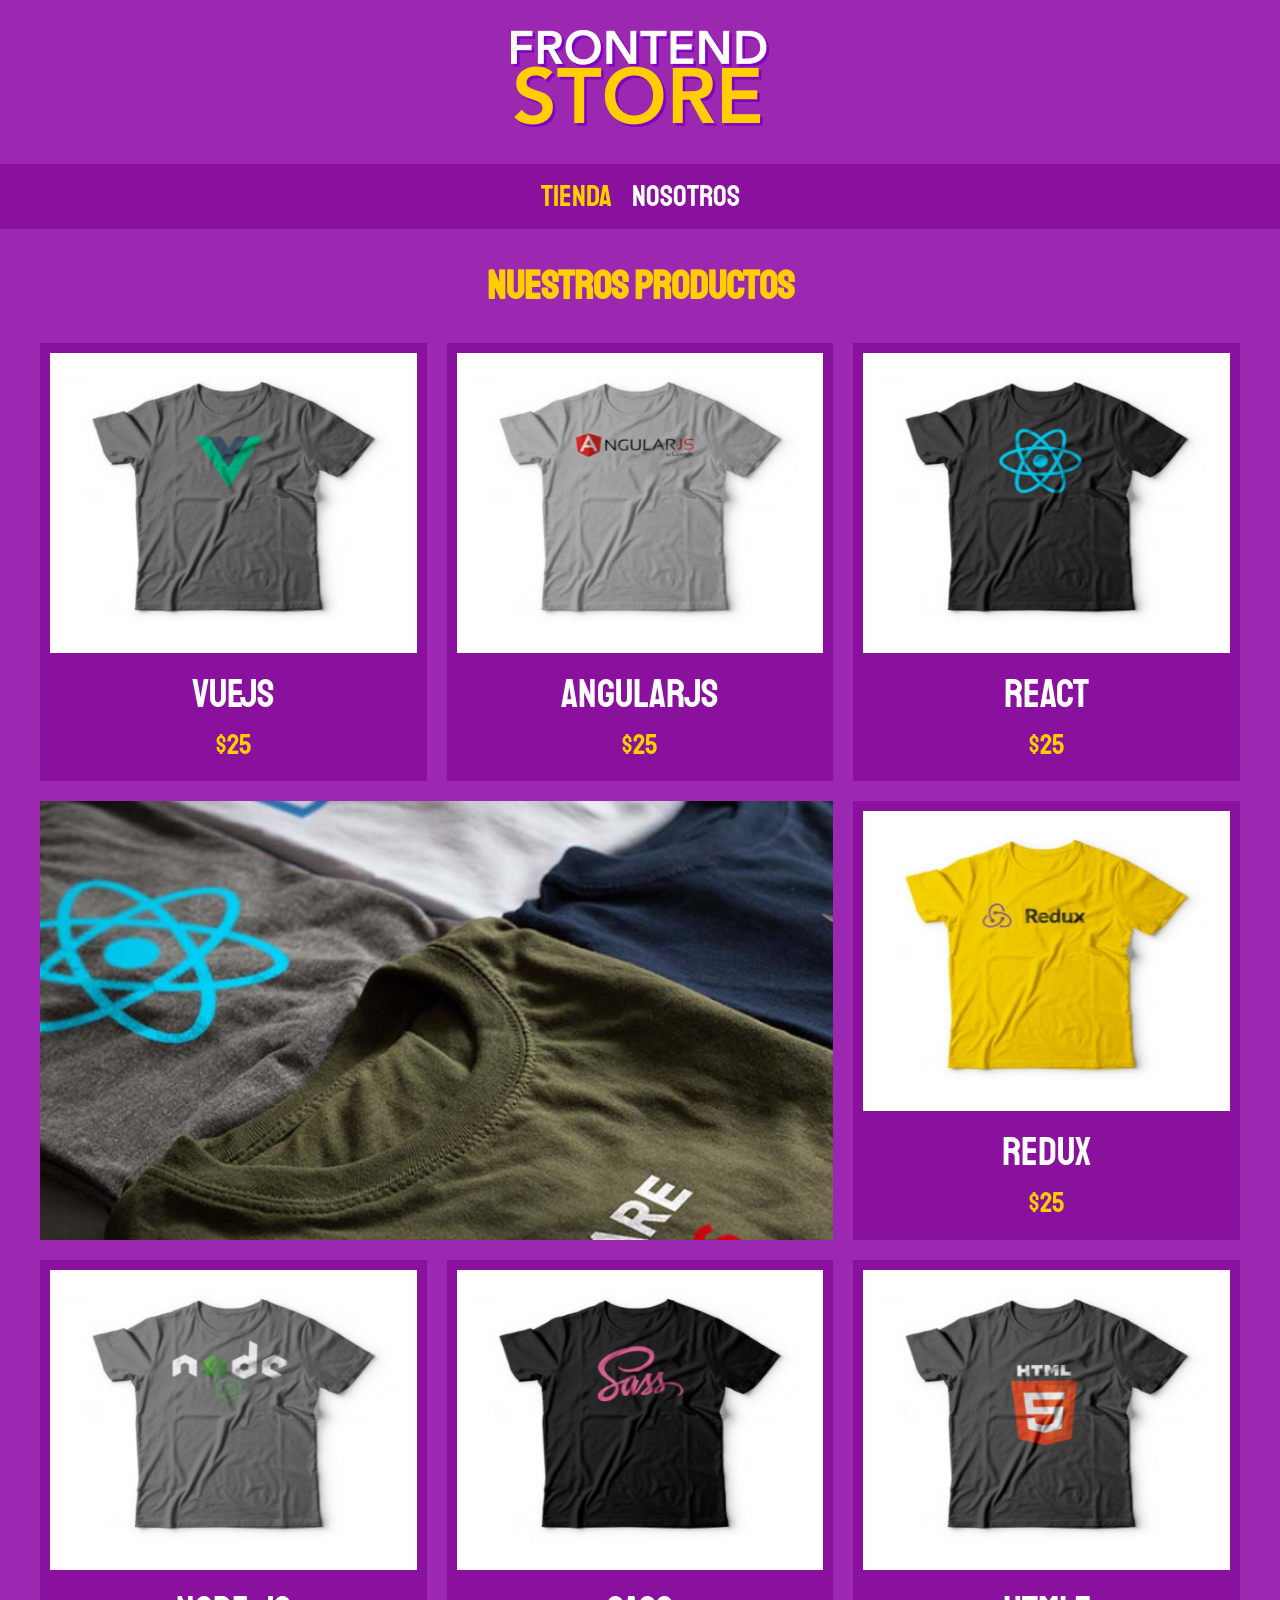
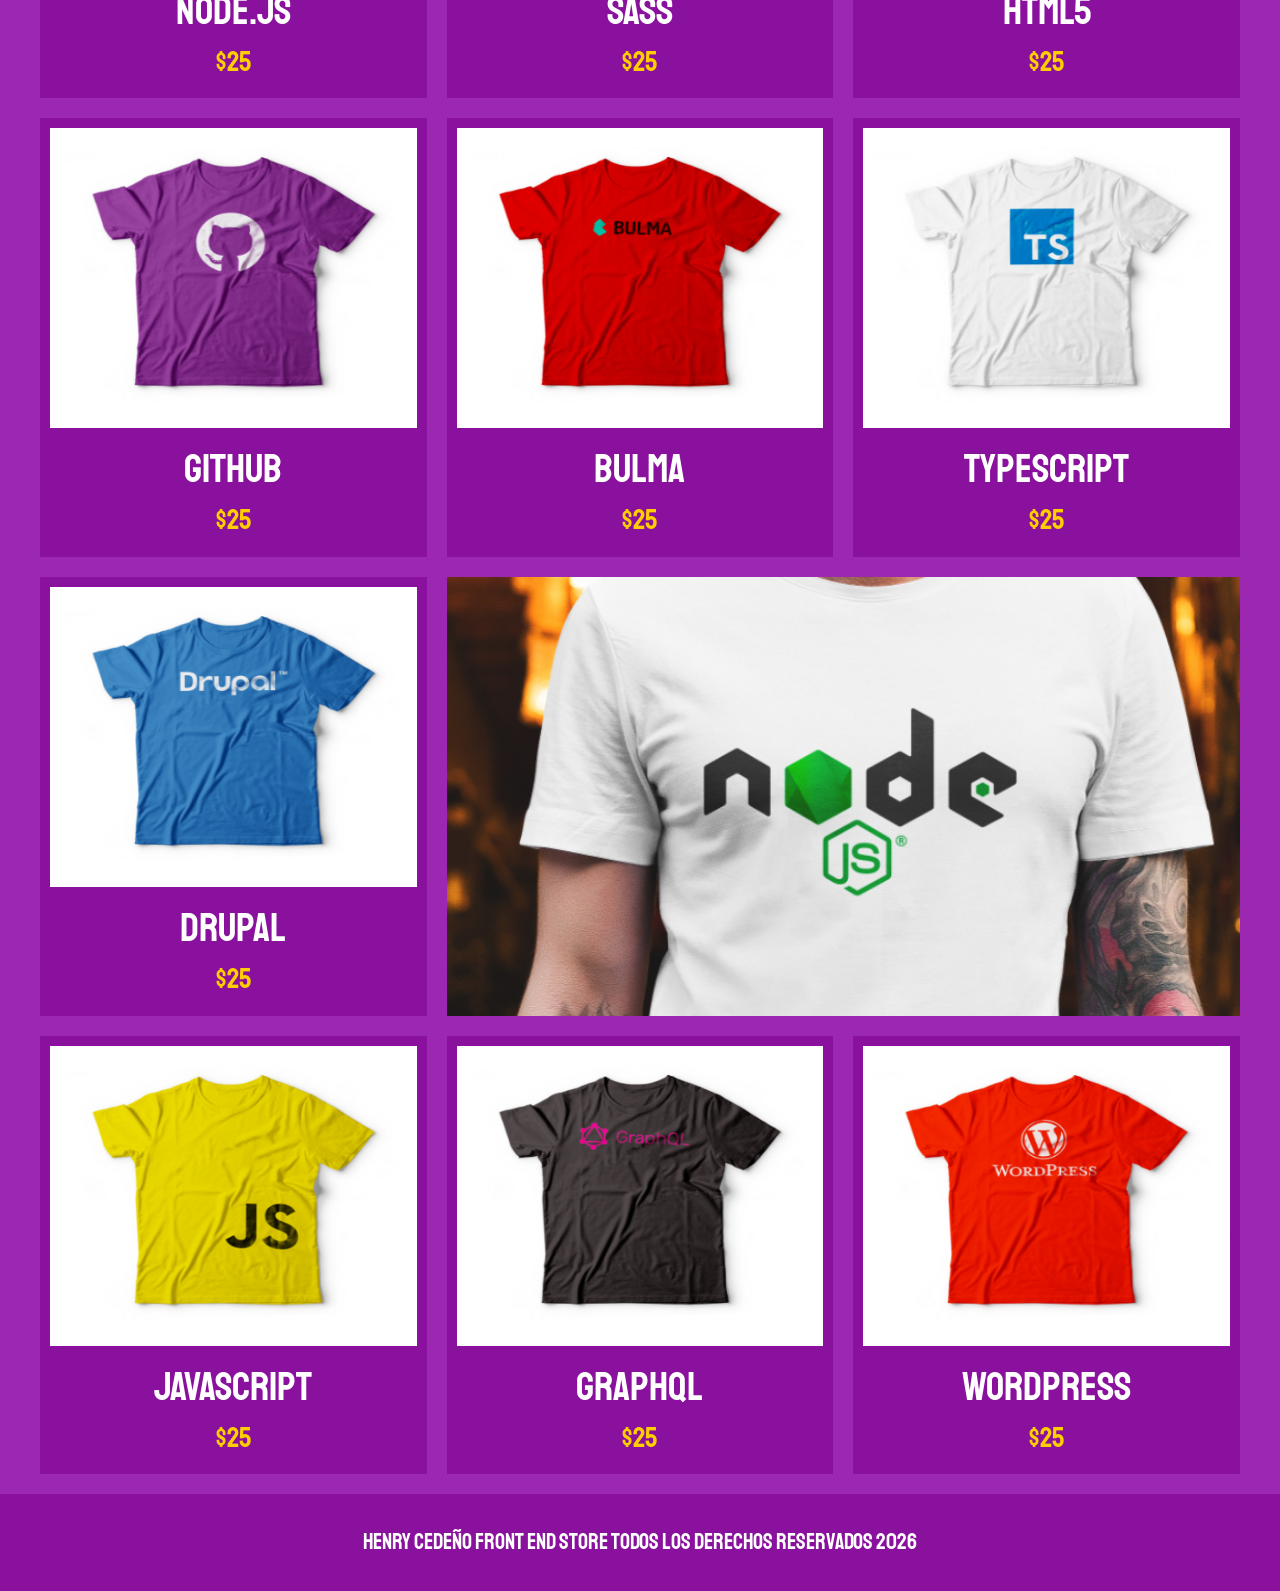
<file: index.html>
<!DOCTYPE html>
<html lang="en">
<head>
    <meta charset="UTF-8">
    <meta name="viewport" content="width=device-width, initial-scale=1.0">
    <title>Front End Store</title>
    <link href="normalize.css" rel="stylesheet">
    <link href="Style.css" rel="stylesheet">
    <link rel="preconnect" href="https://fonts.googleapis.com">
    <link rel="preconnect" href="https://fonts.gstatic.com" crossorigin>
    <link href="https://fonts.googleapis.com/css2?family=Staatliches&display=swap" rel="stylesheet">

</head>
<body>
    <header class="header">
        <a href="index.html">
            <img class="header__logo" src="img/logo.png" alt="Logotipo">
        </a>
    </header>
    <nav class="navegacion">
        <a class="Navegacion__enlace Navegacion__enlace--activo" href="index.html">Tienda</a>
        <a class="Navegacion__enlace" href="nosotros.html">Nosotros</a>
    </nav>
    <main class="contenedor">
        <h1>Nuestros Productos</h1>

        <div class="grid">
            <div class="producto">
                <a href="productos.html">
                    <img class="producto__imagen" src="img/1.jpg" alt="imagen del producto">
                    <div class="producto__informacion">
                        <p class="producto__nombre">VueJS</p>
                        <p class="producto__precio">$25</p>
                    </div>
                </a>
            </div>

            <div class="producto">
                <a href="productos.html">
                    <img class="producto__imagen" src="img/2.jpg" alt="imagen del producto">
                    <div class="producto__informacion">
                        <p class="producto__nombre">AngularJS</p>
                        <p class="producto__precio">$25</p>
                    </div>
                </a>
            </div>

            <div class="producto">
                <a href="productos.html">
                    <img class="producto__imagen" src="img/3.jpg" alt="imagen del producto">
                    <div class="producto__informacion">
                        <p class="producto__nombre">React</p>
                        <p class="producto__precio">$25</p>
                    </div>
                </a>
            </div>

            <div class="producto">
                <a href="productos.html">
                    <img class="producto__imagen" src="img/4.jpg" alt="imagen del producto">
                    <div class="producto__informacion">
                        <p class="producto__nombre">Redux</p>
                        <p class="producto__precio">$25</p>
                    </div>
                </a>
            </div>

            <div class="producto">
                <a href="productos.html">
                    <img class="producto__imagen" src="img/5.jpg" alt="imagen del producto">
                    <div class="producto__informacion">
                        <p class="producto__nombre">Node.JS</p>
                        <p class="producto__precio">$25</p>
                    </div>
                </a>
            </div>

            <div class="producto">
                <a href="productos.html">
                    <img class="producto__imagen" src="img/6.jpg" alt="imagen del producto">
                    <div class="producto__informacion">
                        <p class="producto__nombre">SASS</p>
                        <p class="producto__precio">$25</p>
                    </div>
                </a>
            </div>

            <div class="producto">
                <a href="productos.html">
                    <img class="producto__imagen" src="img/7.jpg" alt="imagen del producto">
                    <div class="producto__informacion">
                        <p class="producto__nombre">HTML5</p>
                        <p class="producto__precio">$25</p>
                    </div>
                </a>
            </div>

            <div class="producto">
                <a href="productos.html">
                    <img class="producto__imagen" src="img/8.jpg" alt="imagen del producto">
                    <div class="producto__informacion">
                        <p class="producto__nombre">GitHUb</p>
                        <p class="producto__precio">$25</p>
                    </div>
                </a>
            </div>

            <div class="producto">
                <a href="productos.html">
                    <img class="producto__imagen" src="img/9.jpg" alt="imagen del producto">
                    <div class="producto__informacion">
                        <p class="producto__nombre">Bulma</p>
                        <p class="producto__precio">$25</p>
                    </div>
                </a>
            </div>

            <div class="producto">
                <a href="productos.html">
                    <img class="producto__imagen" src="img/10.jpg" alt="imagen del producto">
                    <div class="producto__informacion">
                        <p class="producto__nombre">Typescript</p>
                        <p class="producto__precio">$25</p>
                    </div>
                </a>
            </div>

            <div class="producto">
                <a href="productos.html">
                    <img class="producto__imagen" src="img/11.jpg" alt="imagen del producto">
                    <div class="producto__informacion">
                        <p class="producto__nombre">drupal</p>
                        <p class="producto__precio">$25</p>
                    </div>
                </a>
            </div>

            <div class="producto">
                <a href="productos.html">
                    <img class="producto__imagen" src="img/12.jpg" alt="imagen del producto">
                    <div class="producto__informacion">
                        <p class="producto__nombre">Javascript</p>
                        <p class="producto__precio">$25</p>
                    </div>
                </a>
            </div>

            <div class="producto">
                <a href="productos.html">
                    <img class="producto__imagen" src="img/13.jpg" alt="imagen del producto">
                    <div class="producto__informacion">
                        <p class="producto__nombre">GraphQL</p>
                        <p class="producto__precio">$25</p>
                    </div>
                </a>
            </div>

            <div class="producto">
                <a href="productos.html">
                    <img class="producto__imagen" src="img/14.jpg" alt="imagen del producto">
                    <div class="producto__informacion">
                        <p class="producto__nombre">Wordpress</p>
                        <p class="producto__precio">$25</p>
                    </div>
                </a>
            </div>

            <div class="grafico grafico--camisas"></div>
            <div class="grafico grafico--node"></div>

        </div>

    </main>


    <footer class="footer">
        <p class="footer__texto">Henry Cedeño front end store todos los derechos reservados 2026</p>
    </footer>
</body>
</html>
</file>
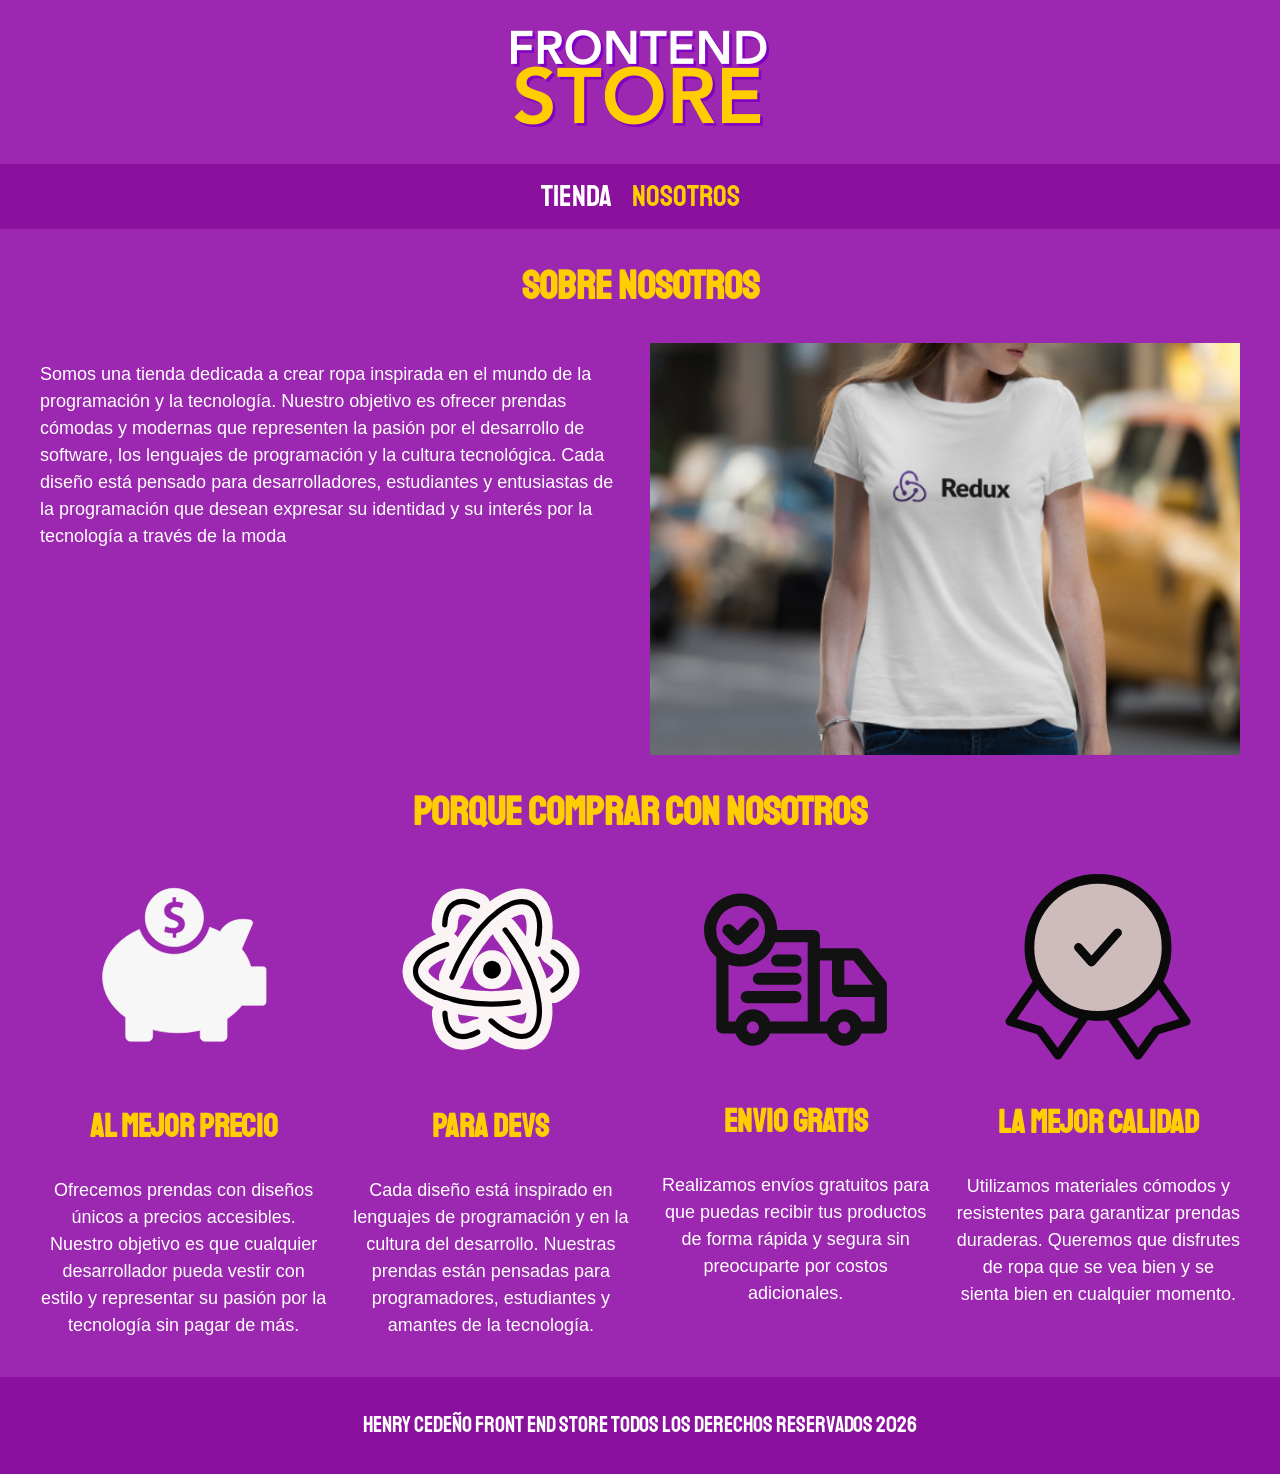
<file: nosotros.html>
<!DOCTYPE html>
<html lang="en">
<head>
    <meta charset="UTF-8">
    <meta name="viewport" content="width=device-width, initial-scale=1.0">
    <title>Front End Store</title>
    <link href="normalize.css" rel="stylesheet">
    <link href="Style.css" rel="stylesheet">
    <link rel="preconnect" href="https://fonts.googleapis.com">
    <link rel="preconnect" href="https://fonts.gstatic.com" crossorigin>
    <link href="https://fonts.googleapis.com/css2?family=Staatliches&display=swap" rel="stylesheet">

</head>
<body>
    <header class="header">
        <a href="index.html">
            <img class="header__logo" src="img/logo.png" alt="Logotipo">
        </a>
    </header>
    <nav class="navegacion">
        <a class="Navegacion__enlace" href="index.html">Tienda</a>
        <a class="Navegacion__enlace Navegacion__enlace--activo" href="nosotros.html">Nosotros</a>
    </nav>
    <main class="contenedor">
        <h1>Sobre Nosotros</h1>
            <div class="nosotros--info">
                <p>Somos una tienda dedicada a crear ropa inspirada en el mundo de la programación y la tecnología. Nuestro objetivo es ofrecer prendas cómodas y modernas que representen la pasión por el desarrollo de software, los lenguajes de programación y la cultura tecnológica. Cada diseño está pensado para desarrolladores, estudiantes y entusiastas de la programación que desean expresar su identidad y su interés por la tecnología a través de la moda</p>
                <img class="nosotros__imagen" src="img/nosotros.jpg" alt="prueba">
            </div>
        <h1>Porque Comprar con nosotros</h1>
            <div class="nosotros__grid">
                <div class="nosotros__ventajas">
                    <svg fill="#f8f7f7" height="200px" width="200px" version="1.2" baseProfile="tiny" id="piggy_bank_by_Adioma" xmlns="http://www.w3.org/2000/svg" xmlns:xlink="http://www.w3.org/1999/xlink" viewBox="-25.6 -25.6 307.20 307.20" xml:space="preserve" stroke="#f8f7f7" transform="matrix(1, 0, 0, 1, 0, 0)rotate(0)"><g id="SVGRepo_bgCarrier" stroke-width="0"></g><g id="SVGRepo_tracerCarrier" stroke-linecap="round" stroke-linejoin="round"></g><g id="SVGRepo_iconCarrier"> <path d="M254,128.7c0,2.3,0,36,0,49.5c0,4.6-3.6,5.5-6.1,5.5c-2.6,0-30.9,0-30.9,0c-6.1,7.8-13.9,14.7-22.9,20.7v27.2 c0,4-3.3,7.3-7.3,7.3h-26.6c-4,0-7.3-3.3-7.3-7.3v-9.7c-11,2.6-22.8,4-35,4c-13.4,0-26.2-1.7-38.1-4.8v10.5c0,4-3.3,7.3-7.3,7.3 H45.8c-4,0-7.3-3.3-7.3-7.3v-29.3C16.7,186.7,3,164.8,3,140.6c0-31.2,22.6-58.4,56.3-73.3l0.3,0c7.6,22.1,28.6,38.1,53.3,38.1 c25.9,0,47.9-17.6,54.5-41.6c5.7,2,11.1,4.3,16.2,7c5.1-11,22.2-23.1,46.3-18c2.7,0.6,4.2,3.5,3.1,6.1l-16.4,38.3 c6.7,8.3,11.5,17.6,14,27.4c0,0,14.8,0,18.2,0C252.1,124.6,254,125.8,254,128.7z M68.5,49.4C68.3,24.2,88.6,3.7,113.9,4.1 c24,0.4,43.6,20,44,44c0.4,25.6-20.6,46.3-46.2,45.5C87.9,92.9,68.7,73.3,68.5,49.4z M119,59.4c0,3.1-2.5,5.3-7.6,5.3 c-4.8,0-9.3-1.7-12.1-3.1L97,70.7c2.6,1.5,8,2.9,13.3,2.9v6.8h6.2v-7c9.1-2,13.3-7.4,13.3-14.4s-3.9-11.3-12.4-14.4 c-6.2-2.5-9.1-3.7-9.1-6.8c0-2.3,2.5-4.5,7-4.5s7.9,1.4,9.9,2.3l2.5-8.8c-2.7-1.5-6.4-2.5-11.6-2.5v-7h-6.2v7.4 c-8.3,1.7-12.8,7-12.8,13.8c0,7.4,5.1,11.5,13.3,14.4C116.6,55,119,56.3,119,59.4z"></path> </g></svg>
                    <h2>Al Mejor Precio</h2>
                    <p>Ofrecemos prendas con diseños únicos a precios accesibles. Nuestro objetivo es que cualquier desarrollador pueda vestir con estilo y representar su pasión por la tecnología sin pagar de más.</p>
                </div>

                <div class="nosotros__ventajas">
                    <svg viewBox="-1.6 -1.6 19.20 19.20" fill="none"height="200px" width="200px" xmlns="http://www.w3.org/2000/svg" stroke="#faf4f4"><g id="SVGRepo_bgCarrier" stroke-width="0"></g><g id="SVGRepo_tracerCarrier" stroke-linecap="round" stroke-linejoin="round"></g><g id="SVGRepo_iconCarrier"> <path fill-rule="nonzero" clip-rule="nonzero" d="M4.84989 2.37195C4.59895 2.51683 4.33488 2.91636 4.30424 3.78785C4.28968 4.20181 3.9423 4.52559 3.52835 4.51103C3.11439 4.49647 2.79061 4.1491 2.80516 3.73514C2.84273 2.66673 3.1806 1.60366 4.09989 1.07291C5.02179 0.540653 6.11484 0.782356 7.06128 1.28727C7.42674 1.48224 7.56495 1.93656 7.36998 2.30201C7.17501 2.66747 6.72069 2.80568 6.35524 2.61072C5.5818 2.1981 5.10158 2.22663 4.84989 2.37195ZM8.87139 3.67284C9.19036 3.40858 9.66315 3.45293 9.92741 3.7719C10.4818 4.44103 11.0136 5.20405 11.4963 6.04018C12.5366 7.84191 13.178 9.68785 13.3509 11.2362C13.4372 12.0091 13.4108 12.7446 13.2303 13.3754C13.0484 14.011 12.6941 14.5863 12.0999 14.9293C11.381 15.3444 10.5509 15.2855 9.79114 15.0089C9.02868 14.7313 8.24395 14.2056 7.49586 13.5228C7.18993 13.2435 7.16831 12.7691 7.44756 12.4632C7.72681 12.1573 8.20119 12.1356 8.50712 12.4149C9.16624 13.0165 9.78567 13.4105 10.3043 13.5994C10.8257 13.7892 11.1537 13.7436 11.3499 13.6303C11.5143 13.5354 11.6797 13.342 11.7882 12.9627C11.8981 12.5787 11.9328 12.0529 11.8602 11.4026C11.7152 10.1045 11.1591 8.45607 10.1973 6.79018C9.75492 6.02396 9.27081 5.33055 8.77232 4.72886C8.50807 4.40989 8.55242 3.93709 8.87139 3.67284Z" fill="#000000"></path> <path fill-rule="nonzero" clip-rule="nonzero" d="M14.5 8.20557C14.5 7.91581 14.286 7.48735 13.5466 7.02507C13.1954 6.80549 13.0887 6.34276 13.3083 5.99154C13.5279 5.64032 13.9906 5.53361 14.3418 5.75319C15.2483 6.31993 16 7.14407 16 8.20557C16 9.27009 15.2442 10.0958 14.3337 10.663C13.9821 10.882 13.5195 10.7746 13.3005 10.423C13.0815 10.0714 13.189 9.60887 13.5405 9.38985C14.2846 8.92635 14.5 8.4962 14.5 8.20557ZM11.3626 11.0378C11.432 11.4462 11.1572 11.8335 10.7488 11.9029C9.89219 12.0484 8.96547 12.1274 8 12.1274C5.91954 12.1274 4.00018 11.76 2.57286 11.1355C1.86032 10.8238 1.23659 10.4332 0.780529 9.9615C0.320977 9.48616 0 8.89166 0 8.20557C0 7.37549 0.466082 6.68599 1.08548 6.16636C1.70712 5.64485 2.55471 5.22808 3.52013 4.92164C3.91494 4.79633 4.33657 5.01479 4.46189 5.40959C4.5872 5.80439 4.36874 6.22603 3.97394 6.35135C3.12334 6.62134 2.4724 6.96078 2.04954 7.31553C1.62442 7.67217 1.5 7.97899 1.5 8.20557C1.5 8.39536 1.58476 8.6353 1.85895 8.91891C2.13663 9.20613 2.57464 9.49905 3.17409 9.76131C4.37076 10.2848 6.07639 10.6274 8 10.6274C8.88475 10.6274 9.72732 10.5549 10.4976 10.424C10.906 10.3547 11.2933 10.6295 11.3626 11.0378Z" fill="#000000"></path> <path fill-rule="nonzero" clip-rule="nonzero" d="M4.87192 13.6303C5.12286 13.7752 5.6009 13.8041 6.37095 13.3949C6.73673 13.2005 7.19082 13.3395 7.38519 13.7052C7.57957 14.071 7.44062 14.5251 7.07484 14.7195C6.13079 15.2211 5.04121 15.4601 4.12192 14.9293C3.20003 14.3971 2.86282 13.3296 2.82687 12.2575C2.81299 11.8435 3.13733 11.4967 3.55131 11.4828C3.96529 11.4689 4.31215 11.7932 4.32603 12.2072C4.35541 13.0834 4.62023 13.485 4.87192 13.6303ZM3.98778 9.49712C3.59944 9.35301 3.40145 8.92138 3.54556 8.53304C3.84786 7.71839 4.24274 6.8763 4.72548 6.04018C5.76571 4.23845 7.04361 2.75996 8.29806 1.83609C8.92431 1.37487 9.57441 1.02999 10.211 0.870901C10.8524 0.71059 11.5278 0.729863 12.1219 1.07291C12.8408 1.48795 13.2049 2.23634 13.3452 3.03257C13.486 3.83168 13.4232 4.77409 13.2058 5.7634C13.1169 6.16796 12.7169 6.42388 12.3124 6.33501C11.9078 6.24613 11.6519 5.84612 11.7408 5.44155C11.9322 4.56992 11.9637 3.83647 11.868 3.29288C11.7717 2.7464 11.5681 2.48524 11.3719 2.37195C11.2076 2.27705 10.9574 2.23049 10.5747 2.32614C10.1871 2.42301 9.71442 2.65588 9.18757 3.04388C8.13584 3.81846 6.98632 5.12428 6.02452 6.79018C5.58214 7.55639 5.22369 8.32235 4.95185 9.0549C4.80774 9.44323 4.37611 9.64122 3.98778 9.49712Z" fill="#000000"></path> <path d="M9.45925 8.06618C9.45925 8.81694 8.85063 9.42556 8.09987 9.42556C7.34911 9.42556 6.7405 8.81694 6.7405 8.06618C6.7405 7.31542 7.34911 6.70681 8.09987 6.70681C8.85063 6.70681 9.45925 7.31542 9.45925 8.06618Z" fill="#000000"></path> </g></svg>
                    <h2>Para Devs</h2>
                    <p>Cada diseño está inspirado en lenguajes de programación y en la cultura del desarrollo. Nuestras prendas están pensadas para programadores, estudiantes y amantes de la tecnología.</p>
                </div>

                <div class="nosotros__ventajas">
                    <svg width="195px" height="195px" viewBox="0 0 32 32" id="svg5" version="1.1" xmlns="http://www.w3.org/2000/svg" xmlns:svg="http://www.w3.org/2000/svg" fill="#000000" stroke="#000000" stroke-width="0.00032"><g id="SVGRepo_bgCarrier" stroke-width="0"></g><g id="SVGRepo_tracerCarrier" stroke-linecap="round" stroke-linejoin="round"></g><g id="SVGRepo_iconCarrier"> <defs id="defs2"></defs> <g id="layer1" transform="translate(-60,-436)"> <path d="m 68,456.01367 a 1,1 0 0 0 -1,1 1,1 0 0 0 1,1 h 8 a 1,1 0 0 0 1,-1 1,1 0 0 0 -1,-1 z" id="path453673" style="color:#121212;fill:#121212;fill-rule:evenodd;stroke-linecap:round;stroke-linejoin:round;stroke-miterlimit:4.1;-inkscape-stroke:none"></path> <path d="m 70,453.01367 a 1,1 0 0 0 -1,1 1,1 0 0 0 1,1 h 6 a 1,1 0 0 0 1,-1 1,1 0 0 0 -1,-1 z" id="path453657" style="color:#121212;fill:#121212;fill-rule:evenodd;stroke-linecap:round;stroke-linejoin:round;stroke-miterlimit:4.1;-inkscape-stroke:none"></path> <path d="m 73,450.01367 a 1,1 0 0 0 -1,1 1,1 0 0 0 1,1 h 3 a 1,1 0 0 0 1,-1 1,1 0 0 0 -1,-1 z" id="path453639" style="color:#121212;fill:#121212;fill-rule:evenodd;stroke-linecap:round;stroke-linejoin:round;stroke-miterlimit:4.1;-inkscape-stroke:none"></path> <path d="m 68.888672,444.01953 a 1,1 0 0 0 -0.595703,0.28711 L 66.5,446.09961 65.707031,445.30664 a 1,1 0 0 0 -1.414062,0 1,1 0 0 0 0,1.41406 l 1.5,1.5 a 1.0001,1.0001 0 0 0 1.414062,0 l 2.5,-2.5 a 1,1 0 0 0 0,-1.41406 1,1 0 0 0 -0.818359,-0.28711 z" id="path453633" style="color:#121212;fill:#121212;fill-rule:evenodd;stroke-linecap:round;stroke-linejoin:round;stroke-miterlimit:4.1;-inkscape-stroke:none"></path> <path d="m 67,440.01367 c -3.301857,0 -6,2.69815 -6,6 0,1.76801 0.774349,3.36262 2,4.46289 v 11.53711 a 1.0001,1.0001 0 0 0 1,1 h 2.173828 c 0.415693,1.16039 1.530816,2 2.826172,2 1.295356,0 2.410479,-0.83961 2.826172,-2 H 79 81.173828 c 0.415693,1.16039 1.530816,2 2.826172,2 1.295356,0 2.410479,-0.83961 2.826172,-2 H 90 a 1.0001,1.0001 0 0 0 1,-1 v -7 a 1.0001,1.0001 0 0 0 -0.21875,-0.625 l -4,-5 A 1.0001,1.0001 0 0 0 86,449.01367 h -6 v -2 a 1.0001,1.0001 0 0 0 -1,-1 h -6 c 0,-3.30185 -2.698143,-6 -6,-6 z m 0,2 c 2.220979,0 4,1.77902 4,4 0,2.22098 -1.779021,4 -4,4 -0.84757,0 -1.630859,-0.25926 -2.275391,-0.70312 a 1,1 0 0 0 -0.267578,-0.20117 C 63.565547,448.37778 63,447.26595 63,446.01367 c 0,-2.22098 1.779021,-4 4,-4 z m 5.654297,6 H 78 v 13 h -6.173828 c -0.415693,-1.16039 -1.530816,-2 -2.826172,-2 -1.295356,0 -2.410479,0.83961 -2.826172,2 H 65 v -9.3457 c 0.626269,0.22297 1.29935,0.3457 2,0.3457 2.601207,0 4.826496,-1.67494 5.654297,-4 z m 7.345703,3 h 2 v 5 a 1.0001,1.0001 0 0 0 1,1 h 6 v 4 h -2.173828 c -0.415693,-1.16039 -1.530816,-2 -2.826172,-2 -1.295356,0 -2.410479,0.83961 -2.826172,2 H 80 Z m 4,0 h 1.519531 l 3.199219,4 H 84 Z m -15,10 c 0.564128,0 1,0.43587 1,1 0,0.56413 -0.435872,1 -1,1 -0.564128,0 -1,-0.43587 -1,-1 0,-0.56413 0.435872,-1 1,-1 z m 15,0 c 0.564128,0 1,0.43587 1,1 0,0.56413 -0.435872,1 -1,1 -0.564128,0 -1,-0.43587 -1,-1 0,-0.56413 0.435872,-1 1,-1 z" id="path453615" style="color:#121212;fill:#121212;fill-rule:evenodd;stroke-linecap:round;stroke-linejoin:round;stroke-miterlimit:4.1;-inkscape-stroke:none"></path> </g> </g></svg>                    <h2>Envio Gratis</h2>
                    <p>Realizamos envíos gratuitos para que puedas recibir tus productos de forma rápida y segura sin preocuparte por costos adicionales.</p>
                </div>

                <div class="nosotros__ventajas">
                    <svg width="196px" height="196px" viewBox="0 0 20.00 20.00" xmlns="http://www.w3.org/2000/svg" fill="#151313" stroke="#151313"><g id="SVGRepo_bgCarrier" stroke-width="0"></g><g id="SVGRepo_tracerCarrier" stroke-linecap="round" stroke-linejoin="round"></g><g id="SVGRepo_iconCarrier"> <g id="quality-5" transform="translate(-2 -2)"> <circle id="secondary" fill="#cebbbb" cx="7" cy="7" r="7" transform="translate(5 3)"></circle> <path id="primary" d="M10,10l1.33,1.5L14,8.5" fill="none" stroke="#0a0a0a" stroke-linecap="round" stroke-linejoin="round" stroke-width="0.8800000000000001"></path> <path id="primary-2" data-name="primary" d="M5.79,13.57,3,17.56l3.03.9L7.91,21l2.88-4.11" fill="none" stroke="#0a0a0a" stroke-linecap="round" stroke-linejoin="round" stroke-width="0.8800000000000001"></path> <path id="primary-3" data-name="primary" d="M18.21,13.57,21,17.56l-3.03.9L16.09,21l-2.88-4.11" fill="none" stroke="#0a0a0a" stroke-linecap="round" stroke-linejoin="round" stroke-width="0.8800000000000001"></path> <circle id="primary-4" data-name="primary" cx="7" cy="7" r="7" transform="translate(5 3)" fill="none" stroke="#0a0a0a" stroke-linecap="round" stroke-linejoin="round" stroke-width="0.8800000000000001"></circle> </g> </g></svg>
                    <h2>La mejor Calidad</h2>
                    <p>Utilizamos materiales cómodos y resistentes para garantizar prendas duraderas. Queremos que disfrutes de ropa que se vea bien y se sienta bien en cualquier momento.</p>
                </div>
            </div>
    </main>


    <footer class="footer">
        <p class="footer__texto">Henry Cedeño front end store todos los derechos reservados 2026</p>
    </footer>
</body>
</html>
</file>
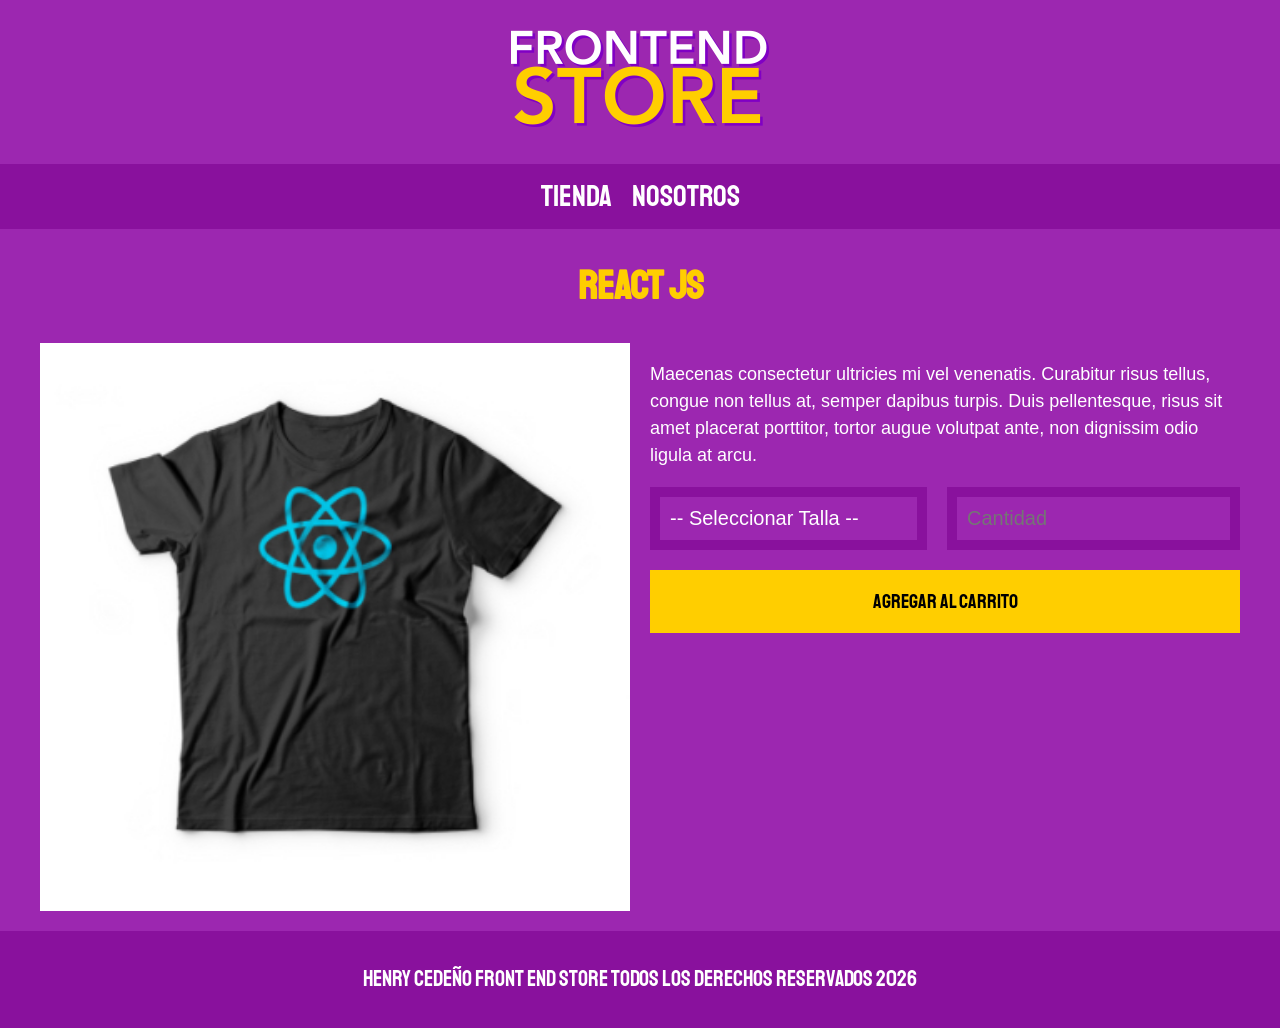
<file: productos.html>
<!DOCTYPE html>
<html lang="en">
<head>
    <meta charset="UTF-8">
    <meta name="viewport" content="width=device-width, initial-scale=1.0">
    <title>Front End Store</title>
    <link href="normalize.css" rel="stylesheet">
    <link href="Style.css" rel="stylesheet">
    <link rel="preconnect" href="https://fonts.googleapis.com">
    <link rel="preconnect" href="https://fonts.gstatic.com" crossorigin>
    <link href="https://fonts.googleapis.com/css2?family=Staatliches&display=swap" rel="stylesheet">

</head>
<body>
    <header class="header">
        <a href="index.html">
            <img class="header__logo" src="img/logo.png" alt="Logotipo">
        </a>
    </header>
    <nav class="navegacion">
        <a class="Navegacion__enlace" href="index.html">Tienda</a>
        <a class="Navegacion__enlace" href="nosotros.html">Nosotros</a>
    </nav>
    <main class="contenedor">
        <h1>React JS</h1>

        <div class="camisa">
            <img class="camisa__imagen" src="img/3.jpg" alt="Imagen del Producto">

            <div class="camisa__contenido">
                <p>Maecenas consectetur ultricies mi vel venenatis. Curabitur risus tellus, congue non tellus at, semper dapibus turpis. Duis pellentesque, risus sit amet placerat porttitor, tortor augue volutpat ante, non dignissim odio ligula at arcu.</p>

                <form class="formulario">
                    <select class="formulario__campo">
                        <option disabled selected>-- Seleccionar Talla --</option>
                        <option>Chica</option>
                        <option>Mediana</option>
                        <option>Grande</option>
                    </select>
                    <input class="formulario__campo" type="number" placeholder="Cantidad" min="1">
                    <input class="formulario__submit" type="submit" value="Agregar al Carrito">
                </form>
            </div>
        </div>

    </main>


    <footer class="footer">
        <p class="footer__texto">Henry Cedeño front end store todos los derechos reservados 2026</p>
    </footer>
</body>
</html>
</file>
<file: Style.css>
:root{
    --primario:#9c27b0;
    --primarioOscuro:#89119D;
    --secundario:#FFCE00;
    --secundarioOscuro: rgb(233,287,2);
    --blanco: #FFF;
    --negro: #000;
    --fuentePrincipal: 'Staatliches', cursive;
}

html {
  box-sizing: border-box;
  font-size: 62.5%;
}
*, *:before, *:after {
  box-sizing: inherit;

}

body{
    background-color: var(--primario);
    font-size: 1.6rem;
    line-height: 1.5;
}

p{
    font-size: 1.8rem;
    font-family: Arial, Helvetica, sans-serif;
    color:var(--blanco);

}

a{
    text-decoration:none;

}

img{
    width: 100%;

}

.contenedor{
    max-width: 120rem;
    margin: 0 auto;
}

h1, h2, h3 {
    text-align: center;
    color: var(--secundario);
    font-family: var(--fuentePrincipal)

}
h1{
    font-size: 4rem;
}

h2{
    font-size: 3.2rem;
}

h3{
    font-size: 2.4rem;
}

.header{
    display: flex;
    justify-content: center;
}

.header__logo{
    margin: 3rem 0;

}

.navegacion{
    background-color: var(--primarioOscuro);
    padding: 1rem 0;
    display: flex;
    justify-content: center;
    gap: 2rem;

}

.Navegacion__enlace{
    font-family: var(--fuentePrincipal);
    color: var(--blanco);
    font-size: 3rem;
    
}

.Navegacion__enlace--activo, .Navegacion__enlace:hover{
    color: var(--secundario);


}

.footer{
    background-color: var(--primarioOscuro);
    padding: 1rem 0;
    margin-top: 2rem;

}

.footer__texto{
    font-family: var(--fuentePrincipal);
    text-align: center;
    font-size: 2.2rem;

}

.grid{
    display: grid;
    grid-template-columns: repeat(2,1fr);
    gap: 2rem;
    
}

@media (min-width: 768px){
    .grid{
        grid-template-columns: repeat(3,1fr);

    }
}

.producto{
    background-color: var(--primarioOscuro);
    padding: 1rem;

}

.producto__imagen{
    width: 100%;
    height: 300px;

}

.producto__nombre{
    font-size: 40px;
    font-family: var(--fuentePrincipal);
    margin: 10px 0;
    text-align: center;
    line-height: 1.2;
}

.producto__precio{
    font-size: 28px;
    font-family: var(--fuentePrincipal);
    margin: 10px 0;
    text-align: center;
    color: var(--secundario);
    line-height: 1.2;
}

.grafico{
    min-height: 300px;

}

.grafico--camisas{
    grid-row: 2/3;
    grid-column: 1/3;
    background-image: url(img/grafico1.jpg);
    background-repeat: no-repeat;
    background-size: cover;

}

.grafico--node{
    background-image: url(img/grafico2.jpg);
    grid-row: 8/9;
    grid-column: 1/3;
    background-repeat: no-repeat;
    background-size: cover;
}

@media (min-width:768px){
    .grafico--node{
        grid-row: 5/6;
        grid-column: 2/4;
        background-image: url(img/grafico2.jpg);
        background-repeat: no-repeat;
        background-size: cover;
    }

}

@media (min-width:200px){
    .nosotros--info{
    display: grid;
    grid-template-columns: repeat(1,auto);
    gap: 2rem;
    }
    .nosotros__imagen{
        grid-row: 1/2;
    }
}

@media (min-width:768px){
    .nosotros--info{
    display: grid;
    grid-template-columns: repeat(2,1fr);
    gap: 2rem;
    }
     .nosotros__imagen{
        grid-column: 2/2;
    }
}

@media (min-width:200px){
    .nosotros__grid{
        display: grid;
        grid-template-columns: repeat(2,auto);
        gap: 2rem;
    }

    .nosotros__ventajas{
        text-align: center;

    }
}

@media (min-width:600px){
    .nosotros__grid{
        display: grid;
        grid-template-columns: repeat(4,auto);
        gap: 2rem;
    }

    .nosotros__ventajas{
        text-align: center;

    }
}
@media (min-width: 768px) {
    .camisa {
        display: grid;
        grid-template-columns: repeat(2, 1fr);
        column-gap: 2rem;
    }
}

.formulario {
    display: grid;
    grid-template-columns: repeat(2, 1fr);
    gap: 2rem;
}
.formulario__campo {
   border: 1rem solid var(--primarioOscuro);
   background-color: transparent;
   color: var(--blanco);
   font-size: 2rem;
   font-family: Arial, Helvetica, sans-serif;
   padding: 1rem;
   appearance: none;
}
.formulario__submit {
    background-color: var(--secundario);
    border: none;
    font-size: 2rem;
    font-family: var(--fuentePrincipal);
    padding: 2rem;
    transition: background-color .3s ease;
    grid-column: 1 / 3;
}
.formulario__submit:hover {
    cursor: pointer;
    background-color: var(--secundarioOscuro);
}
</file>
